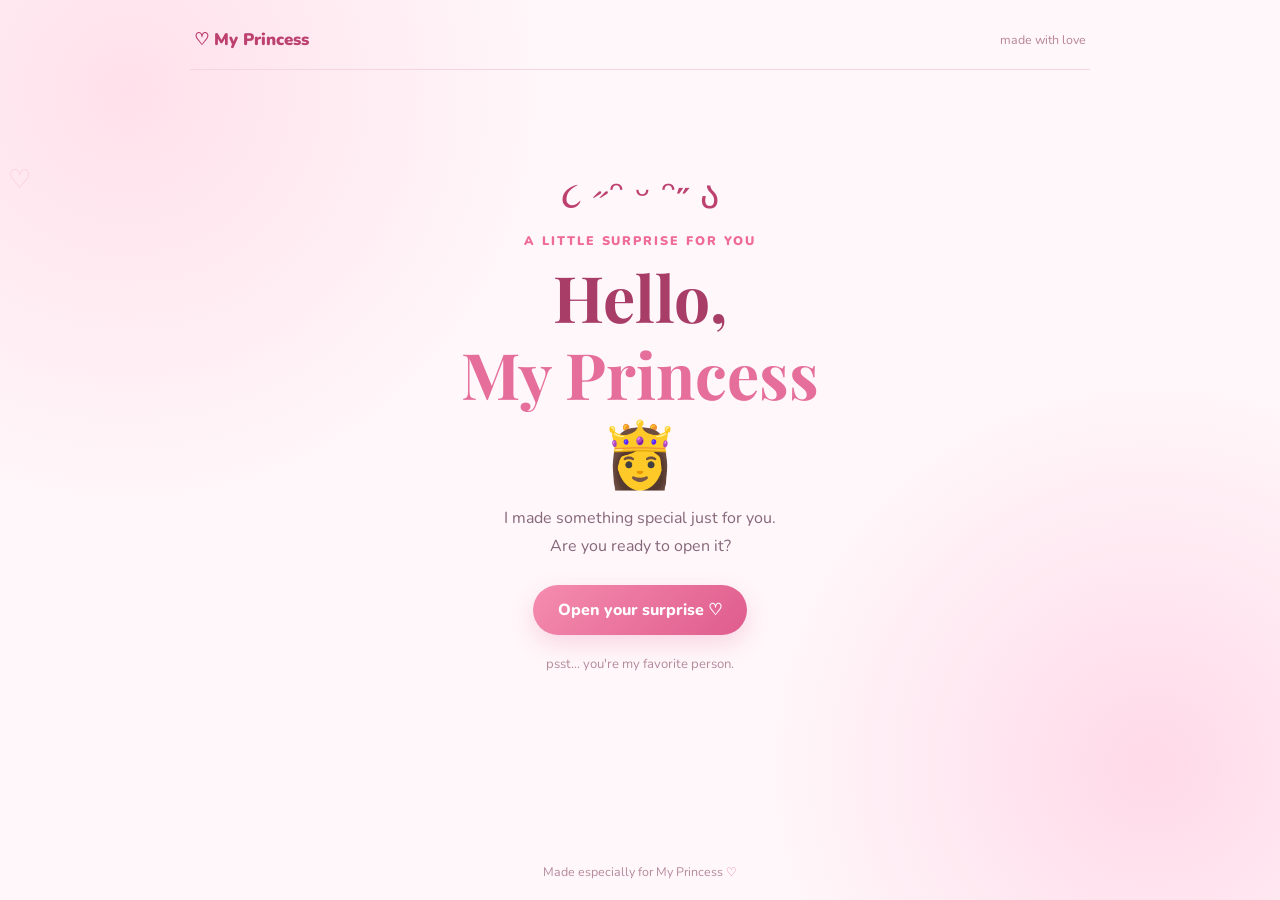
<file: index.html>
<!DOCTYPE html>
<html lang="en">
<head>
  <meta charset="UTF-8">
  <meta name="viewport" content="width=device-width, initial-scale=1.0">
  <meta name="theme-color" content="#fff0f5">
  <title>My Princess ♡</title>
  <link rel="stylesheet" href="style.css">
</head>
<body>
  <div class="hearts" aria-hidden="true"></div>
  <main class="site">
    <header class="topbar">
      <div class="brand">♡ My Princess</div>
      <span class="tiny-heart">made with love</span>
    </header>

    <section class="screen active" id="welcome">
      <div class="sticker">૮ ˶ᵔ ᵕ ᵔ˶ ა</div>
      <p class="eyebrow">A little surprise for you</p>
      <h1>Hello, <span>My Princess</span> 👸</h1>
      <p class="intro">I made something special just for you.<br>Are you ready to open it?</p>
      <button class="primary" data-go="test">Open your surprise <span>♡</span></button>
      <p class="footnote">psst… you're my favorite person.</p>
    </section>

    <section class="screen" id="test">
      <div class="sticker">૮₍ ˶ᵔ ᵕ ᵔ˶ ₎ა</div>
      <p class="eyebrow">A tiny love quiz</p>
      <h2>How much do you love me?</h2>
      <p class="intro">Answer these little questions honestly, princess.</p>
      <div class="progress"><span id="progressBar"></span></div>
      <p class="question-count" id="questionCount">Question 1 of 4</p>
      <div class="question-card">
        <h3 id="questionText">Do I make you smile?</h3>
        <div class="answers">
          <button class="answer" data-answer="yes">Yes, always ♡</button>
          <button class="answer" data-answer="yes">Of course! 💗</button>
        </div>
      </div>
      <div class="meter-wrap">
        <div class="meter"><div class="meter-fill" id="meterFill"></div></div>
        <strong id="score">0%</strong>
      </div>
      <p class="small-note" id="quizMessage">Let's see your love score…</p>
    </section>

    <section class="screen" id="passed">
      <div class="big-heart">💗</div>
      <p class="eyebrow">The results are in</p>
      <h2>You passed the love test!</h2>
      <p class="score-big">100%</p>
      <p class="intro">I knew it! Your surprises are waiting, princess.</p>
      <button class="primary" data-go="gifts">See my surprises 🎁</button>
    </section>

    <section class="screen" id="gifts">
      <p class="eyebrow">Choose a little present</p>
      <h2>Three surprises for you</h2>
      <p class="intro">Tap each gift to open it.</p>
      <div class="gift-grid">
        <button class="gift" data-gift="bouquet"><span>🎁</span><b>Gift 1</b><small>A flower for you</small></button>
        <button class="gift" data-gift="letter"><span>🎁</span><b>Gift 2</b><small>A little letter</small></button>
        <button class="gift" data-gift="promise"><span>🎁</span><b>Gift 3</b><small>A promise</small></button>
      </div>
      <p class="small-note" id="giftHint">Open all three if you can! ♡</p>
    </section>

    <section class="screen" id="bouquet">
      <p class="eyebrow">Just for you</p>
      <h2>Your Bouquet 💐</h2>
      <p class="intro">If I could, I'd give you flowers every day.</p>
      <div class="bouquet-art" aria-label="Bouquet of flowers">💐</div>
      <div class="message-card">A bouquet for the prettiest princess. May your days always be filled with happiness, warmth, and love. 🌷</div>
      <button class="primary" data-go="gifts">Back to gifts</button>
    </section>

    <section class="screen" id="letter">
      <p class="eyebrow">A message from my heart</p>
      <h2>Letter From My Heart 💌</h2>
      <article class="letter">
        <p>To My Princess,</p>
        <p>I just want you to know how special you are to me. Your smile makes ordinary days brighter, and your presence makes everything feel a little better.</p>
        <p>Thank you for being you. I hope this little surprise reminds you that you are loved, appreciated, and precious to me.</p>
        <p>Whenever you have a hard day, remember that someone is always wishing you happiness and cheering for you.</p>
        <p class="signature">With all my love, ♡<br><strong>Your biggest fan</strong></p>
      </article>
      <button class="primary" data-go="gifts">Back to gifts</button>
    </section>

    <section class="screen" id="promise">
      <div class="big-heart">🫶</div>
      <p class="eyebrow">One little promise</p>
      <h2>My promise to you</h2>
      <div class="message-card">I promise to keep choosing kindness, to listen to you, to cheer for your dreams, and to keep finding little ways to make you smile. ♡</div>
      <button class="primary" data-go="gifts">Back to gifts</button>
    </section>

    <footer>Made especially for My Princess <span>♡</span></footer>
  </main>
  <script src="script.js"></script>
</body>
</html>
</file>
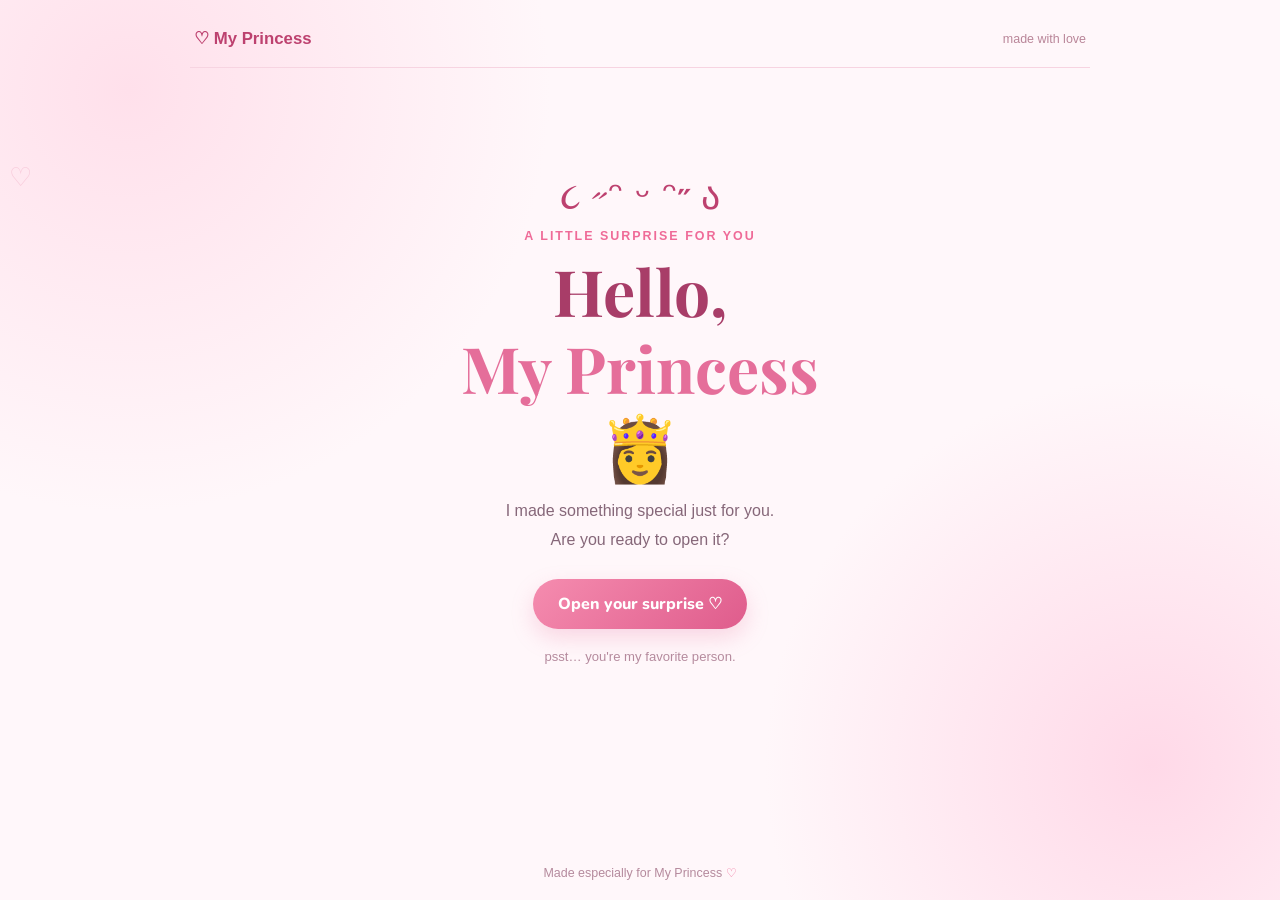
<file: khmer.html>
<!DOCTYPE html>
<html lang="km">
<head>
    <meta charset="UTF-8">
    <meta name="viewport" content="width=device-width, initial-scale=1.0">
    <title>Starbucks Coffee - ភាសាខ្មែរ</title>

    <style>
        * {
            box-sizing: border-box;
        }

        html, body {
            margin: 0;
            padding: 0;
            width: 100%;
            min-height: 100%;
        }

        iframe {
            width: 100%;
            height: 100vh;
            border: none;
            display: block;
        }
    </style>
</head>

<body>

    <!-- Load English website -->
    <iframe id="starbucksPage" src="index.html"></iframe>

    <script>
        const frame = document.getElementById("starbucksPage");

        frame.onload = function () {
            const doc = frame.contentDocument;

            doc.documentElement.lang = "km";
            doc.title = "Starbucks Coffee - ភាសាខ្មែរ";

            const translations = {
                "Home": "ទំព័រដើម",
                "Menu": "ម៉ឺនុយ",
                "Drink": "ភេសជ្ជៈ",
                "Cold": "ត្រជាក់",
                "Hot": "ក្តៅ",
                "Frappe": "ហ្វ្រាប៉េ",
                "Bakery": "នំ និងអាហារសម្រន់",
                "Bread": "នំប៉័ង",
                "Cake": "នំខេក",
                "Combo": "ឈុតពិសេស",
                "About Us": "អំពីយើង",
                "Contact Us": "ទំនាក់ទំនងយើង",
                "Drinks": "ភេសជ្ជៈ",
                "Cold Drinks": "ភេសជ្ជៈត្រជាក់",
                "Hot Drinks": "ភេសជ្ជៈក្តៅ",
                "Frappuccino": "ហ្វ្រាប៉េ",
                "Our best selling this week": "ផលិតផលលក់ដាច់ប្រចាំសប្តាហ៍",
                "Add to cart": "បន្ថែមទៅកន្ត្រក",
                "Price: 3$ up": "តម្លៃចាប់ពី 3$ ឡើងទៅ",
                "Our shop location": "ទីតាំងហាងរបស់យើង",
                "Find our shop": "ស្វែងរកទីតាំងហាង",
                "Shop": "ហាង",
                "Policy": "គោលការណ៍",
                "Customer Service": "សេវាកម្មអតិថិជន",
                "All Products": "ផលិតផលទាំងអស់",
                "Shipping & Returns": "ការដឹកជញ្ជូន និងការប្រគល់ត្រឡប់",
                "New": "ថ្មីៗ",
                "Store Policy": "គោលការណ៍ហាង",
                "Catagories": "ប្រភេទផលិតផល",
                "Payment Methods": "វិធីសាស្ត្រទូទាត់ប្រាក់",
                "Best Sellers": "ផលិតផលលក់ដាច់",
                "FAQ": "សំណួរដែលសួរញឹកញាប់",
                "Email:": "អ៊ីមែល:"
            };

            const walker = doc.createTreeWalker(
                doc.body,
                NodeFilter.SHOW_TEXT
            );

            let node;

            while (node = walker.nextNode()) {
                const originalText = node.nodeValue;
                const trimmedText = originalText.trim();

                if (translations[trimmedText]) {
                    node.nodeValue = originalText.replace(
                        trimmedText,
                        translations[trimmedText]
                    );
                }
            }

            // Fix About and Contact links
            doc.querySelectorAll("a").forEach(link => {
                const href = link.getAttribute("href");

                if (href === "#about us") {
                    link.setAttribute("href", "#about-us");
                }

                if (href === "#contact us") {
                    link.setAttribute("href", "#contact-us");
                }

                // Make language switching open the full page
                if (href === "index.html" || href === "khmer.html") {
                    link.setAttribute("target", "_top");
                }
            });

            // Khmer font
            const khmerStyle = doc.createElement("style");

            khmerStyle.textContent = `
                body {
                    font-family:
                    "Khmer OS Battambang",
                    "Noto Sans Khmer",
                    Arial,
                    sans-serif;
                }
            `;

            doc.head.appendChild(khmerStyle);
        };
    </script>

</body>
</html>
</file>
<file: style.css>
@import url('https://fonts.googleapis.com/css2?family=Nunito:wght@400;600;700;800;900&family=Playfair+Display:wght@600;700&display=swap');

:root{--pink:#ef6b98;--deep:#bd416f;--soft:#fff0f5;--ink:#553545;--cream:#fffafd}
*{box-sizing:border-box}
html{scroll-behavior:smooth}
body{margin:0;min-height:100vh;background:radial-gradient(circle at 10% 10%,#ffe0eb 0,transparent 30%),radial-gradient(circle at 90% 85%,#ffd9e8 0,transparent 28%),#fff7fa;color:var(--ink);font-family:Nunito,sans-serif;overflow-x:hidden}
.site{width:min(900px,92%);min-height:100vh;margin:auto;padding:20px 0 16px;display:flex;flex-direction:column;position:relative;z-index:1}
.topbar{display:flex;justify-content:space-between;align-items:center;padding:8px 4px 18px;border-bottom:1px solid #f7d4e1}
.brand{font-weight:900;color:var(--deep);font-size:1.05rem}.tiny-heart{font-size:.78rem;color:#b98598}
.screen{display:none;text-align:center;margin:auto;width:100%;max-width:660px;padding:35px 14px 28px;animation:appear .45s ease}
.screen.active{display:block}
@keyframes appear{from{opacity:0;transform:translateY(12px)}to{opacity:1;transform:translateY(0)}}
.sticker{font-size:2.4rem;margin-bottom:10px;color:var(--deep)}
.eyebrow{color:var(--pink);font-size:.78rem;font-weight:900;letter-spacing:.16em;text-transform:uppercase;margin:10px 0}
h1,h2{font-family:"Playfair Display",serif;color:#a83d68;line-height:1.2;margin:10px 0 14px}
h1{font-size:clamp(2.2rem,7vw,4rem)}h1 span{display:block;color:#e56e9a}
h2{font-size:clamp(1.8rem,5vw,2.65rem)}
.intro{font-size:1rem;line-height:1.8;color:#866779;margin:0 auto 24px}
.primary{border:0;border-radius:999px;padding:14px 25px;background:linear-gradient(135deg,#f58caf,#df5c8c);color:white;font:800 1rem Nunito;box-shadow:0 9px 22px #e77da544;cursor:pointer;transition:.2s}
.primary:hover{transform:translateY(-3px);box-shadow:0 12px 26px #e77da566}
.footnote,.small-note{color:#b58a9d;font-size:.82rem;margin-top:20px}
.progress{height:9px;background:#f9dce7;border-radius:20px;max-width:430px;margin:25px auto 8px;overflow:hidden}.progress span{display:block;height:100%;width:25%;background:var(--pink);border-radius:20px;transition:width .3s}
.question-count{font-size:.8rem;color:#b58a9d}.question-card,.message-card{background:#fff;border:1px solid #f8dce7;border-radius:22px;padding:25px;box-shadow:0 12px 35px #bd416f10}
.question-card h3{font-size:1.2rem;margin:0 0 18px}
.answers{display:flex;gap:12px;justify-content:center;flex-wrap:wrap}
.answer{background:#fff2f7;border:1px solid #f4c5d7;color:#a83d68;padding:12px 17px;border-radius:15px;font:800 .9rem Nunito;cursor:pointer}
.answer:hover{background:#ffe1ec}
.meter-wrap{max-width:430px;margin:20px auto;display:flex;align-items:center;gap:12px}.meter{height:12px;background:#f7dce7;border-radius:20px;overflow:hidden;flex:1}.meter-fill{height:100%;width:0;background:linear-gradient(90deg,#f5a1bc,#d94e83);transition:width .35s}.meter-wrap strong{color:var(--deep);min-width:42px}
.big-heart{font-size:5rem;filter:drop-shadow(0 8px 12px #e56e9a30);margin:5px}
.score-big{font-size:3rem;font-weight:900;color:#e45d8d;margin:5px}
.gift-grid{display:grid;grid-template-columns:repeat(3,1fr);gap:14px;margin:30px 0}
.gift{border:1px solid #f6d3e0;background:#fff;border-radius:20px;padding:22px 10px;display:flex;flex-direction:column;align-items:center;gap:7px;color:var(--ink);box-shadow:0 10px 25px #bd416f10;cursor:pointer;transition:.2s}
.gift:hover{transform:translateY(-5px);background:#fff5f8}.gift span{font-size:3rem}.gift b{color:var(--deep)}.gift small{color:#aa8797}
.bouquet-art{font-size:clamp(7rem,24vw,12rem);padding:18px;filter:drop-shadow(0 12px 12px #d77a9b25)}
.message-card{max-width:540px;margin:20px auto 24px;line-height:1.9;color:#805d70}
.letter{background:#fffdfb;border:1px solid #f4d7df;border-radius:12px;box-shadow:0 12px 35px #bd416f12;padding:clamp(22px,5vw,38px);max-width:590px;margin:22px auto;text-align:left;line-height:1.9;color:#765467}
.letter p{margin:0 0 16px}.letter .signature{text-align:right;color:#b44b76;margin-top:25px}
footer{text-align:center;color:#b58a9d;font-size:.78rem;padding:20px 0 4px;margin-top:auto}footer span{color:var(--pink)}
.hearts{position:fixed;inset:0;pointer-events:none;overflow:hidden;opacity:.45}
.hearts:before,.hearts:after{content:"♡  ♡  ♡  ♡  ♡";position:absolute;color:#f1a8c1;font-size:26px;letter-spacing:34px;white-space:nowrap;animation:float 18s linear infinite;top:18%;left:-30%}
.hearts:after{top:78%;animation-duration:23s;animation-direction:reverse;font-size:19px}
@keyframes float{to{transform:translateX(150vw)}}
@media(max-width:560px){.site{width:92%}.screen{padding:28px 4px}.gift-grid{gap:8px}.gift{padding:18px 5px}.gift span{font-size:2.4rem}.gift small{font-size:.7rem}.intro{font-size:.93rem}}
</file>
